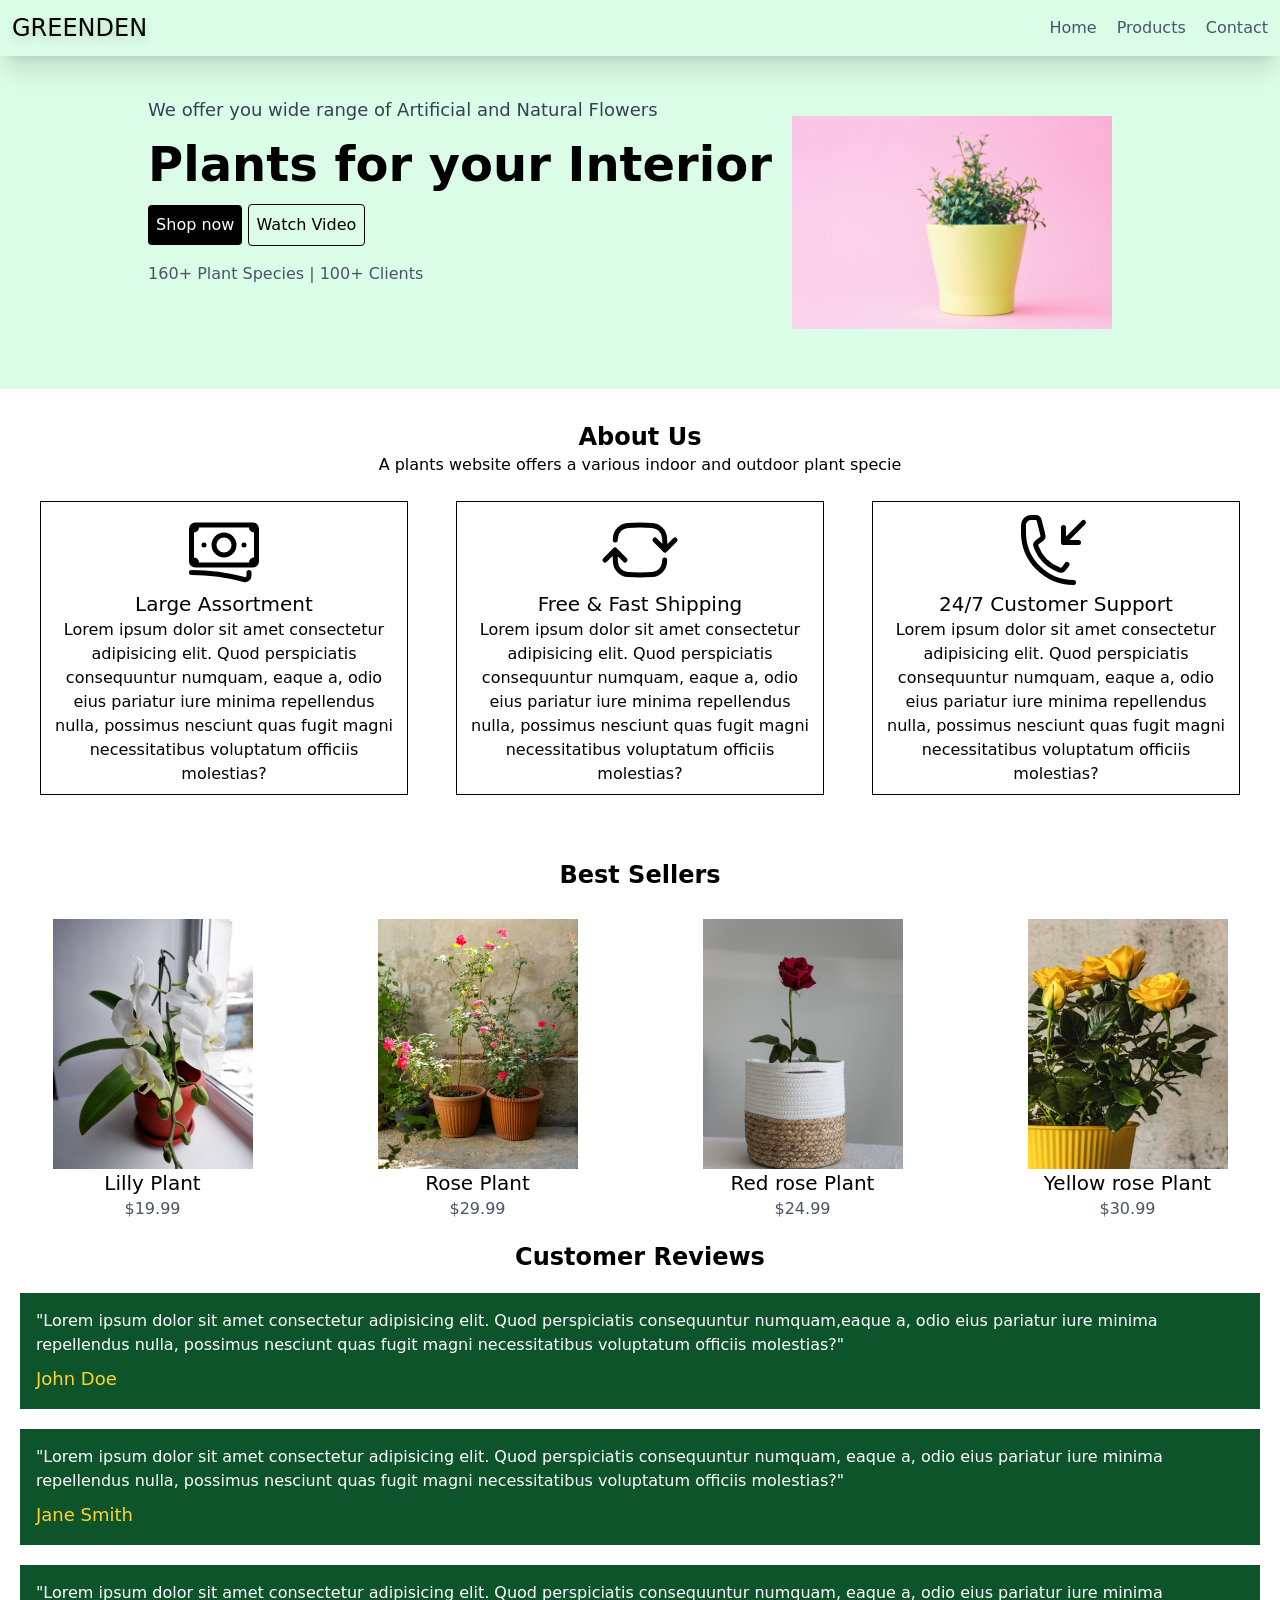
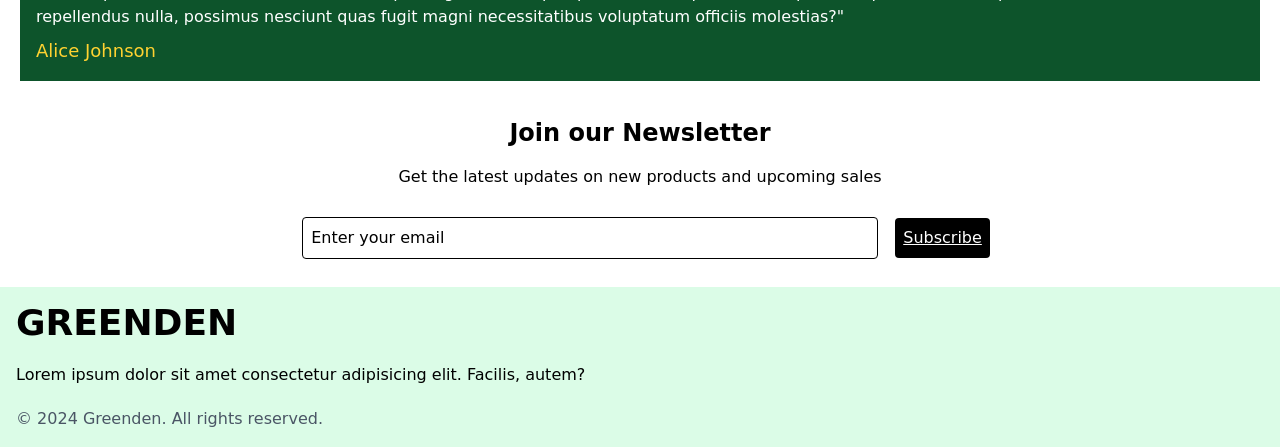
<file: index.html>
<!DOCTYPE html>
<html lang="en">

<head>
    <meta charset="UTF-8">
    <meta name="viewport" content="width=device-width, initial-scale=1.0">
    <title>Greenden</title>

    <link href="./src/output.css" rel="stylesheet">
</head>

<body>

    <!-- Responsive Navbar -->
    <nav class="bg-green-100 p-3 z-10 flex justify-between items-center sticky top-0 shadow-xl">
        <h1 class="text-2xl font-medium drop-shadow-lg">GREENDEN</h1>

        <div>
            <div id="menuicon" class="md:hidden cursor-pointer">
                <svg xmlns="http://www.w3.org/2000/svg" fill="none" viewBox="0 0 24 24" stroke-width="1.5"
                    stroke="currentColor" class="w-6 h-6">
                    <path stroke-linecap="round" stroke-linejoin="round"
                        d="M3.75 6.75h16.5M3.75 12h16.5m-16.5 5.25h16.5" />
                </svg>
            </div>

            <ul class="flex gap-5 hidden md:flex text-gray-600">
                <li><a href="./index.html" class="hover:text-black hover:underline">Home</a></li>
                <li><a href="./product.html" class="hover:text-black hover:underline">Products</a></li>
                <li><a href="./contact.html" class="hover:text-black hover:underline">Contact</a></li>
            </ul>
        </div>
    </nav>


    <!-- Side Navbar for Mobile View -->
    <section id="navbar" class="hidden bg-green-100 w-1/2 h-screen"
        style="position: fixed;top: 0;right: 0;z-index: 20;">
        <div class="text-right p-5">
            <p id="closenav" class="inline cursor-pointer text-xl">X</p>
        </div>

        <!-- Menu Items -->
        <ul class="flex flex-col gap-5 text-gray-600 p-5">
            <li><a href="./index.html" class="hover:text-black hover:underline">Home</a></li>
            <li><a href="./product.html" class="hover:text-black hover:underline">Products</a></li>
            <li><a href="./contact.html" class="hover:text-black hover:underline">Contact</a></li>
        </ul>
    </section>

    <!--Header Section-->
    <section class="bg-green-100 p-4 md:p-10 flex justify-center">
        <div>
            <p class="text-lg text-gray-700 mb-4">We offer you wide range of Artificial and Natural Flowers</p>
            <h2 class="text-3xl font-bold md:text-5xl mb-4 ">Plants for your Interior</h2>

            <div>

                <a href="./product.html"
                    class="bg-black rounded p-2 text-white inline-block hover:cursor-pointer hover:transform hover:-translate-y-2">Shop
                    now</a>
                <button
                    class="border border-black rounded p-2 hover:cursor-pointer hover:transform hover:-translate-y-2">Watch
                    Video</button>
            </div>

            <p class="text-gray-600 mt-4">160+ Plant Species | 100+ Clients</p>

        </div>

        <div class="hidden md:block p-5">
            <img src="./images/plant pot.jpg" alt="Header Img" class="w-80">
        </div>
    </section>

    <!--About Us Section-->

    <section class=" text-center p-4">

        <h1 class="text-2xl font-bold mt-4">About Us</h1>
        <p>A plants website offers a various indoor and outdoor plant specie</p>

        <div class="md:flex">
            <div class="border border-black p-2 m-6">
                <svg xmlns="http://www.w3.org/2000/svg" fill="none" viewBox="0 0 24 24" stroke-width="1.5"
                    stroke="currentColor" class="w-20 inline">
                    <path stroke-linecap="round" stroke-linejoin="round"
                        d="M2.25 18.75a60.07 60.07 0 0 1 15.797 2.101c.727.198 1.453-.342 1.453-1.096V18.75M3.75 4.5v.75A.75.75 0 0 1 3 6h-.75m0 0v-.375c0-.621.504-1.125 1.125-1.125H20.25M2.25 6v9m18-10.5v.75c0 .414.336.75.75.75h.75m-1.5-1.5h.375c.621 0 1.125.504 1.125 1.125v9.75c0 .621-.504 1.125-1.125 1.125h-.375m1.5-1.5H21a.75.75 0 0 0-.75.75v.75m0 0H3.75m0 0h-.375a1.125 1.125 0 0 1-1.125-1.125V15m1.5 1.5v-.75A.75.75 0 0 0 3 15h-.75M15 10.5a3 3 0 1 1-6 0 3 3 0 0 1 6 0Zm3 0h.008v.008H18V10.5Zm-12 0h.008v.008H6V10.5Z" />
                </svg>
                <h2 class="text-xl font-medium">Large Assortment</h2>
                <p>Lorem ipsum dolor sit amet consectetur adipisicing elit. Quod perspiciatis consequuntur numquam,
                    eaque a, odio eius pariatur iure minima repellendus nulla, possimus nesciunt quas fugit magni
                    necessitatibus voluptatum officiis molestias?</p>
            </div>

            <div class="border border-black p-2 m-6">
                <svg xmlns="http://www.w3.org/2000/svg" fill="none" viewBox="0 0 24 24" stroke-width="1.5"
                    stroke="currentColor" class="w-20 inline">
                    <path stroke-linecap="round" stroke-linejoin="round"
                        d="M19.5 12c0-1.232-.046-2.453-.138-3.662a4.006 4.006 0 0 0-3.7-3.7 48.678 48.678 0 0 0-7.324 0 4.006 4.006 0 0 0-3.7 3.7c-.017.22-.032.441-.046.662M19.5 12l3-3m-3 3-3-3m-12 3c0 1.232.046 2.453.138 3.662a4.006 4.006 0 0 0 3.7 3.7 48.656 48.656 0 0 0 7.324 0 4.006 4.006 0 0 0 3.7-3.7c.017-.22.032-.441.046-.662M4.5 12l3 3m-3-3-3 3" />
                </svg>
                <h2 class="text-xl font-medium">Free & Fast Shipping</h2>
                <p>Lorem ipsum dolor sit amet consectetur adipisicing elit. Quod perspiciatis consequuntur numquam,
                    eaque a, odio eius pariatur iure minima repellendus nulla, possimus nesciunt quas fugit magni
                    necessitatibus voluptatum officiis molestias?</p>
            </div>

            <div class="border border-black p-2 m-6">
                <svg xmlns="http://www.w3.org/2000/svg" fill="none" viewBox="0 0 24 24" stroke-width="1.5"
                    stroke="currentColor" class="w-20 inline">
                    <path stroke-linecap="round" stroke-linejoin="round"
                        d="M14.25 9.75v-4.5m0 4.5h4.5m-4.5 0 6-6m-3 18c-8.284 0-15-6.716-15-15V4.5A2.25 2.25 0 0 1 4.5 2.25h1.372c.516 0 .966.351 1.091.852l1.106 4.423c.11.44-.054.902-.417 1.173l-1.293.97a1.062 1.062 0 0 0-.38 1.21 12.035 12.035 0 0 0 7.143 7.143c.441.162.928-.004 1.21-.38l.97-1.293a1.125 1.125 0 0 1 1.１73-.4１7l4．４２３ １．１０６c．５．１２５．８５２．５７５．８５２ １．０９１V１９．５a２．２５ ２．２５ ０ ０１－２．２５ ２．２５h－２．２５Z" />
                </svg>
                <h2 class="text-xl font-medium">24/7 Customer Support</h2>
                <p>Lorem ipsum dolor sit amet consectetur adipisicing elit. Quod perspiciatis consequuntur numquam,
                    eaque a, odio eius pariatur iure minima repellendus nulla, possimus nesciunt quas fugit magni
                    necessitatibus voluptatum officiis molestias?</p>
            </div>
        </div>
    </section>

    <!--Best Sellers-->

    <section class="text-center">
        <h1 class="text-2xl font-bold p-2 mt-4">Best Sellers</h1>

        <div class="grid grid-cols-2 md:grid-cols-4 mt-5 gap-5">
            <div>
                <img src="./images/Lilly.png" class="inline hover:shadow-xl hover:transform hover:-translate-y-2"
                    alt="Best Seller 1">
                <h2 class="text-xl font-medium">Lilly Plant</h2>
                <p class="text-gray-600">$19.99</p>
            </div>

            <div>
                <img src=" ./images/rose.png" class="inline hover:shadow-xl hover:transform hover:-translate-y-2"
                    alt="Best Seller 2">
                <h2 class="text-xl font-medium">Rose Plant</h2>
                <p class="text-gray-600">$29.99</p>
            </div>

            <div>
                <img src="./images/red.png" class="inline hover:shadow-xl hover:transform hover:-translate-y-2"
                    alt="Best Seller 3">
                <h2 class="text-xl font-medium">Red rose Plant</h2>
                <p class="text-gray-600">$24.99</p>
            </div>

            <div>
                <img src="./images/yelloe rose.png" class="inline hover:shadow-xl hover:transform hover:-translate-y-2"
                    alt="Best Seller 4">
                <h2 class="text-xl font-medium">Yellow rose Plant</h2>
                <p class="text-gray-600">$30.99</p>


            </div>
        </div>
    </section>

    <!--Customer Reviews-->

    <section>
        <h1 class="text-2xl font-bold mt-5 text-center">Customer Reviews</h1>

        <div class="flex flex-col gap-5 justify-center text-white m-5">
            <div class=" bg-green-900 p-4">
                <p>"Lorem ipsum dolor sit amet consectetur adipisicing elit. Quod perspiciatis consequuntur
                    numquam,eaque a, odio eius pariatur iure minima repellendus nulla, possimus nesciunt quas fugit
                    magni necessitatibus voluptatum officiis molestias?"</p>
                <h2 class="text-lg font-medium mt-2 text-amber-300">John Doe</h2>
            </div>

            <div class=" bg-green-900 p-4 ">
                <p>"Lorem ipsum dolor sit amet consectetur adipisicing elit. Quod perspiciatis consequuntur numquam,
                    eaque a, odio eius pariatur iure minima repellendus nulla, possimus nesciunt quas fugit
                    magni necessitatibus voluptatum officiis molestias?"</p>
                <h2 class="text-lg font-medium mt-2 text-amber-300">Jane Smith</h2>
            </div>

            <div class=" bg-green-900 p-4 ">
                <p>"Lorem ipsum dolor sit amet consectetur adipisicing elit. Quod perspiciatis consequuntur numquam,
                    eaque a, odio eius pariatur iure minima repellendus nulla, possimus nesciunt quas fugit
                    magni necessitatibus voluptatum officiis molestias?"</p>
                <h2 class="text-lg font-medium mt-2 text-amber-300">Alice Johnson</h2>
            </div>
    </section>

    <!--Newsletter-->

    <section class="p-4 text-center">
        <h1 class="text-2xl font-bold mb-4">Join our Newsletter</h1>
        <p class="mb-4">Get the latest updates on new products and upcoming sales</p>
        <input type="email" placeholder="Enter your email" class="border border-black p-2 m-3 rounded w-xl">
        <button
            class="bg-black text-white p-2 rounded underline hover:cursor-pointer hover:transform hover:-translate-y-2">Subscribe</button>
    </section>

    <!--Footer-->

    <section class="bg-green-100 p-4 flex flex-col gap-5">
        <h1 class="text-4xl font-bold">GREENDEN</h1>
        <p>Lorem ipsum dolor sit amet consectetur adipisicing elit. Facilis, autem?</p>
        <p class="text-gray-600">&copy; 2024 Greenden. All rights reserved.</p>
    </section>



    <script src="./index.js"></script>

</body>

</html>
</file>
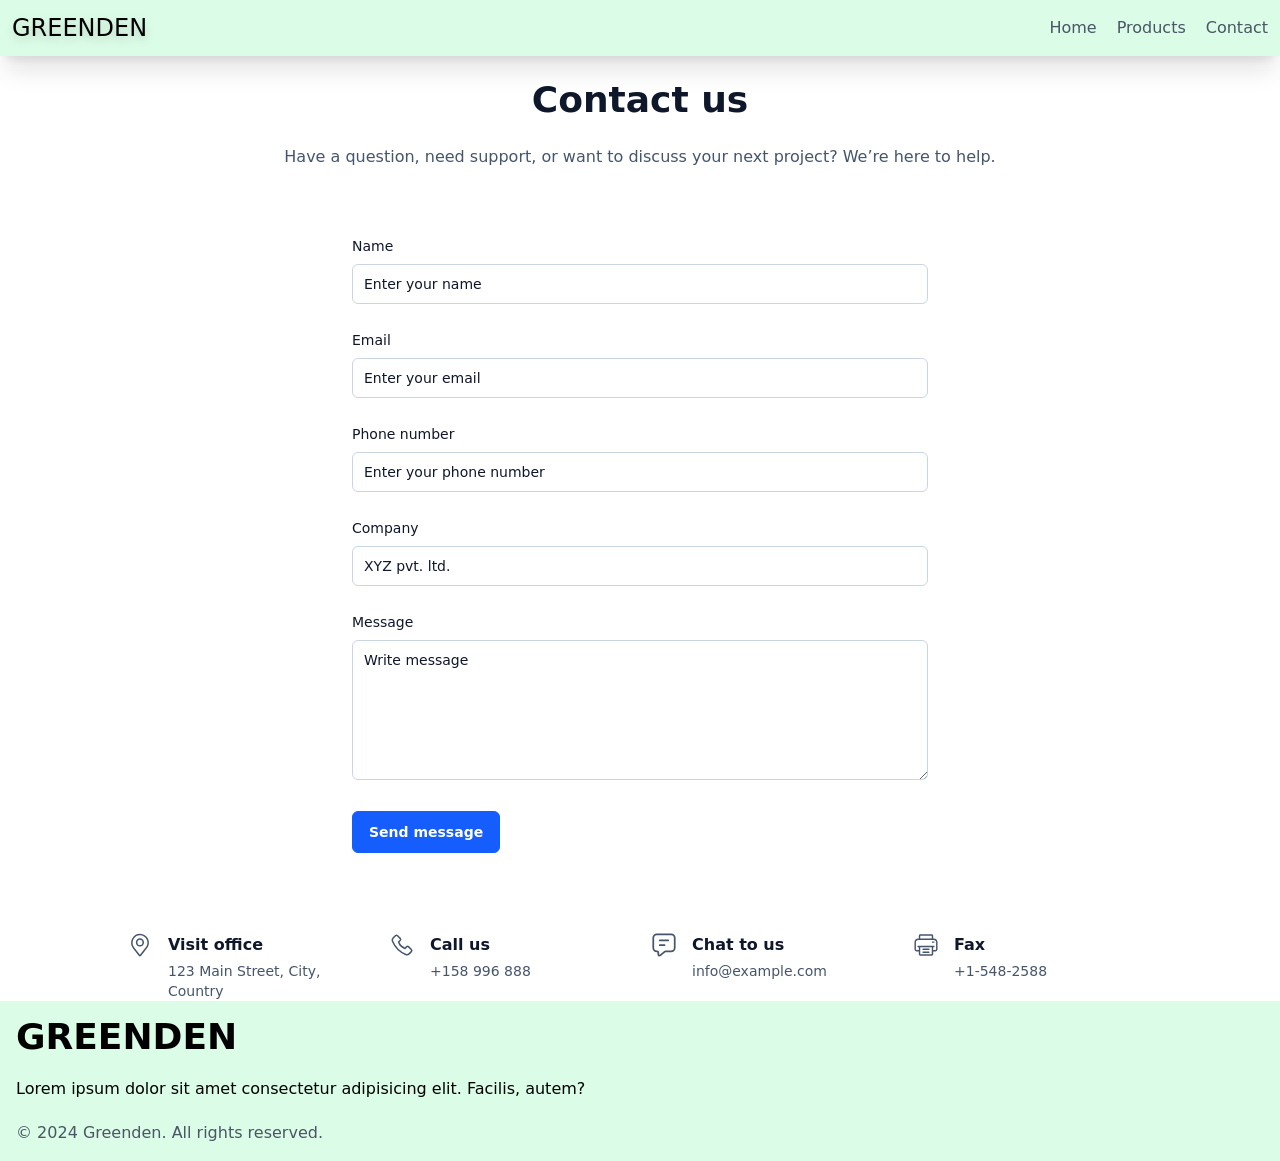
<file: contact.html>
<!DOCTYPE html>
<html lang="en">

<head>
    <meta charset="UTF-8">
    <meta name="viewport" content="width=device-width, initial-scale=1.0">
    <title>Greenden-Contact</title>

    <link href="./src/output.css" rel="stylesheet">
</head>

<body>

    <!-- Responsive Navbar -->
    <nav class="bg-green-100 p-3 z-10 flex justify-between items-center sticky top-0 shadow-xl">
        <h1 class="text-2xl font-medium drop-shadow-lg">GREENDEN</h1>

        <div>
            <div id="menuicon" class="md:hidden cursor-pointer">
                <svg xmlns="http://www.w3.org/2000/svg" fill="none" viewBox="0 0 24 24" stroke-width="1.5"
                    stroke="currentColor" class="w-6 h-6">
                    <path stroke-linecap="round" stroke-linejoin="round"
                        d="M3.75 6.75h16.5M3.75 12h16.5m-16.5 5.25h16.5" />
                </svg>
            </div>
            <ul class="flex gap-5 hidden md:flex text-gray-600">
                <li><a href="./index.html" class="hover:text-black hover:underline">Home</a></li>
                <li><a href="./product.html" class="hover:text-black hover:underline">Products</a></li>
                <li><a href="./contact.html" class="hover:text-black hover:underline">Contact</a></li>
            </ul>
        </div>
    </nav>

    <!--Contact Section-->

    <section class="px-4 md:px-8 mt-6">
   <div class="max-w-5xl mx-auto">
      <div class="text-center mb-12 md:mb-16">
         <h2 class="text-3xl font-bold text-slate-900 mb-6 md:text-4xl dark:text-slate-50">
            Contact us
         </h2>
         <p class="text-base leading-relaxed text-slate-600 dark:text-slate-400">
            Have a question, need support, or want to discuss your next project? We’re here to help.
         </p>
      </div>

      <form class="space-y-6 max-w-xl mx-auto">
         <div>
            <label for="name"
               class="mb-2 text-slate-900 dark:text-slate-50 font-medium text-sm inline-block">Name</label>
            <input type="text" id="name" name="name" placeholder="Enter your name"
               class="px-3 py-2.5 text-sm text-slate-900 w-full rounded-md bg-white outline-1 -outline-offset-1 outline-slate-300 focus:outline-2 focus:-outline-offset-2 focus:outline-blue-600 dark:text-slate-50 dark:bg-neutral-800 dark:outline-neutral-700" />
         </div>
         <div>
            <label for="email"
               class="mb-2 text-slate-900 dark:text-slate-50 font-medium text-sm inline-block">Email</label>
            <input type="email" id="email" name="email" placeholder="Enter your email"
               class="px-3 py-2.5 text-sm text-slate-900 w-full rounded-md bg-white outline-1 -outline-offset-1 outline-slate-300 focus:outline-2 focus:-outline-offset-2 focus:outline-blue-600 dark:text-slate-50 dark:bg-neutral-800 dark:outline-neutral-700" />
         </div>
         <div>
            <label for="phone" class="mb-2 text-slate-900 dark:text-slate-50 font-medium text-sm inline-block">Phone
               number</label>
            <input type="number" id="phone" name="phone" placeholder="Enter your phone number"
               class="px-3 py-2.5 text-sm text-slate-900 w-full rounded-md bg-white outline-1 -outline-offset-1 outline-slate-300 focus:outline-2 focus:-outline-offset-2 focus:outline-blue-600 dark:text-slate-50 dark:bg-neutral-800 dark:outline-neutral-700" />
         </div>
         <div>
            <label for="company"
               class="mb-2 text-slate-900 dark:text-slate-50 font-medium text-sm inline-block">Company</label>
            <input type="text" id="company" name="company" placeholder="XYZ pvt. ltd."
               class="px-3 py-2.5 text-sm text-slate-900 w-full rounded-md bg-white outline-1 -outline-offset-1 outline-slate-300 focus:outline-2 focus:-outline-offset-2 focus:outline-blue-600 dark:text-slate-50 dark:bg-neutral-800 dark:outline-neutral-700" />
         </div>
         <div>
            <label for="message"
               class="mb-2 text-slate-900 dark:text-slate-50 font-medium text-sm inline-block">Message</label>
            <textarea placeholder="Write message" rows="6" type="text" id="message" name="message"
               class="px-3 py-2.5 text-sm text-slate-900 w-full rounded-md bg-white outline-1 -outline-offset-1 outline-slate-300 focus:outline-2 focus:-outline-offset-2 focus:outline-blue-600 dark:text-slate-50 dark:bg-neutral-800 dark:outline-neutral-700"></textarea>
         </div>

         <button type="submit"
            class="py-2.5 px-4 text-sm rounded-md font-semibold cursor-pointer text-white border border-blue-600 bg-blue-600 hover:bg-blue-700 transition-all focus:outline-none focus-visible:ring-2 focus-visible:ring-blue-500">Send
            message</button>
      </form>

      <div class="grid gap-x-6 gap-y-8 mt-16 sm:grid-cols-2 lg:grid-cols-4 md:mt-20">
         <div class="flex items-start gap-4">
            <div class="shrink-0">
               <svg xmlns="http://www.w3.org/2000/svg" class="size-6 fill-slate-600 dark:fill-slate-400"
                  viewBox="0 0 32 32" aria-hidden="true">
                  <path
                     d="M26.69 7.8c-1.97-4.13-6.03-6.74-10.6-6.8C11.51.94 7.45 3.46 5.41 7.6c-2.12 4.29-1.62 9.26 1.32 12.99l7.59 9.64a2.024 2.024 0 0 0 3.18 0l7.79-9.9c2.83-3.6 3.36-8.39 1.4-12.52zm-2.96 11.29-7.83 9.9-7.59-9.64c-2.45-3.11-2.87-7.28-1.1-10.86 1.7-3.44 4.95-5.48 8.71-5.48h.15c3.86.06 7.16 2.17 8.82 5.66s1.23 7.38-1.16 10.42"
                     data-original="#000000" />
                  <path
                     d="M15.91 7.16c-3.01 0-5.46 2.45-5.46 5.46s2.45 5.46 5.46 5.46 5.46-2.45 5.46-5.46-2.45-5.46-5.46-5.46m0 8.91a3.461 3.461 0 0 1 0-6.92 3.461 3.461 0 0 1 0 6.92"
                     data-original="#000000" />
               </svg>
            </div>
            <div>
               <h3 class="text-slate-900 text-base font-semibold dark:text-slate-50">Visit office</h3>
               <p class="text-sm text-slate-600 mt-1 dark:text-slate-400"> 123 Main Street, City, Country</p>
            </div>
         </div>

         <div class="flex items-start gap-4">
            <div class="shrink-0">
               <svg xmlns="http://www.w3.org/2000/svg" class="size-6 fill-slate-600 dark:fill-slate-400"
                  viewBox="0 0 32 32" aria-hidden="true">
                  <path
                     d="M22.56 30a5.2 5.2 0 0 1-2-.41A34.53 34.53 0 0 1 2.4 11.42a5 5 0 0 1 1.06-5.51l3-3a3 3 0 0 1 4.24 0l3.53 3.53a3 3 0 0 1 0 4.24l-1.63 1.65a12.54 12.54 0 0 0 7.07 7.07l1.68-1.67a3 3 0 0 1 4.24 0l3.53 3.53a3 3 0 0 1 0 4.24l-3 3a5 5 0 0 1-3.56 1.5M8.62 4a1 1 0 0 0-.71.29l-3 3a3 3 0 0 0-.64 3.31 32.47 32.47 0 0 0 17.1 17.16 3 3 0 0 0 3.31-.64l3-3a1 1 0 0 0 0-1.42l-3.54-3.53a1 1 0 0 0-1.41 0l-2.12 2.12a1 1 0 0 1-1 .24 14.42 14.42 0 0 1-9.12-9.12 1 1 0 0 1 .24-1l2.12-2.12a1 1 0 0 0 .29-.71 1 1 0 0 0-.29-.7L9.33 4.29A1 1 0 0 0 8.62 4"
                     data-original="#000000" />
               </svg>
            </div>
            <div>
               <h3 class="text-slate-900 text-base font-semibold dark:text-slate-50">Call us</h3>
               <p class="text-sm text-slate-600 mt-1 dark:text-slate-400"> +158 996 888</p>
            </div>
         </div>

         <div class="flex items-start gap-4">
            <div class="shrink-0">
               <svg xmlns="http://www.w3.org/2000/svg" class="size-6 fill-slate-600 dark:fill-slate-400"
                  viewBox="0 0 24 24" aria-hidden="true">
                  <path fill-rule="evenodd"
                     d="M.41 4.747A4.35 4.35 0 0 1 4.76.4h14.488a4.35 4.35 0 0 1 4.35 4.352l-.007 10.109a4.35 4.35 0 0 1-4.35 4.346H13.52a.3.3 0 0 0-.188.07l-4.548 3.84c-1.319 1.113-3.338.176-3.338-1.552v-2.068a.29.29 0 0 0-.29-.29h-.403a4.35 4.35 0 0 1-4.35-4.352zM4.76 2.14a2.61 2.61 0 0 0-2.61 2.608l-.008 10.108a2.61 2.61 0 0 0 2.61 2.611h.403c1.12 0 2.03.91 2.03 2.03v2.068a.29.29 0 0 0 .475.22l4.548-3.839a2.03 2.03 0 0 1 1.31-.479h5.723a2.61 2.61 0 0 0 2.61-2.608l.007-10.108a2.61 2.61 0 0 0-2.61-2.61zm2.128 5.29a.87.87 0 0 1 .87-.87h8.485a.87.87 0 0 1 0 1.74H7.757a.87.87 0 0 1-.87-.87zm0 4.744a.87.87 0 0 1 .87-.87h4.781a.87.87 0 0 1 0 1.74H7.758a.87.87 0 0 1-.87-.87"
                     clip-rule="evenodd" data-original="#000000" />
               </svg>
            </div>
            <div>
               <h3 class="text-slate-900 text-base font-semibold dark:text-slate-50">Chat to us</h3>
               <p class="text-sm text-slate-600 mt-1 dark:text-slate-400">info@example.com</p>
            </div>
         </div>

         <div class="flex items-start gap-4">
            <div class="shrink-0">
               <svg xmlns="http://www.w3.org/2000/svg" class="size-6 fill-slate-600 dark:fill-slate-400"
                  viewBox="0 0 100 100" aria-hidden="true">
                  <path
                     d="M83 23h-3V11c0-3.309-2.692-6-6-6H26c-3.308 0-6 2.691-6 6v12h-3C8.729 23 2 29.729 2 38v30c0 4.963 4.037 9 9 9h9v12c0 3.309 2.692 6 6 6h48c3.308 0 6-2.691 6-6V77h9c4.963 0 9-4.037 9-9V38c0-8.271-6.729-15-15-15zM26 11h48v12H26zm0 78V59h48v30zm66-21c0 1.654-1.345 3-3 3h-9V59h3a3 3 0 1 0 0-6H17a3 3 0 1 0 0 6h3v12h-9c-1.655 0-3-1.346-3-3V38c0-4.963 4.037-9 9-9h66c4.963 0 9 4.037 9 9zm-27 0a3 3 0 0 1-3 3H38a3 3 0 1 1 0-6h24a3 3 0 0 1 3 3zm0 12a3 3 0 0 1-3 3H38a3 3 0 1 1 0-6h24a3 3 0 0 1 3 3zm21-42a3 3 0 0 1-3 3h-6a3 3 0 1 1 0-6h6a3 3 0 0 1 3 3z"
                     data-original="#000000"></path>
               </svg>
            </div>
            <div>
               <h3 class="text-slate-900 text-base font-semibold dark:text-slate-50">Fax</h3>
               <p class="text-sm text-slate-600 mt-1 dark:text-slate-400">+1-548-2588</p>
            </div>
         </div>
      </div>
   </div>
</section>

<!-- Side Navbar for Mobile View -->
<section id="navbar" class="hidden bg-green-100 w-1/2 h-screen" style="position: fixed;top: 0;right: 0;z-index: 20;">
    <div class="text-right p-5">
        <p id="closenav" class="inline cursor-pointer text-xl">X</p>
    </div>

    <!-- Menu Items -->
    <ul class="flex flex-col gap-5 text-gray-600 p-5">
        <li><a href="./index.html" class="hover:text-black hover:underline">Home</a></li>
        <li><a href="./product.html" class="hover:text-black hover:underline">Products</a></li>
        <li><a href="./contact.html" class="hover:text-black hover:underline">Contact</a></li>
    </ul>
</section>

     <!--Footer-->

            <section class="bg-green-100 p-4 flex flex-col gap-5">
                <h1 class="text-4xl font-bold">GREENDEN</h1>
                <p>Lorem ipsum dolor sit amet consectetur adipisicing elit. Facilis, autem?</p>
                <p class="text-gray-600">&copy; 2024 Greenden. All rights reserved.</p>
            </section>

            <script src="./contact.js"> </script>
</body>
</file>
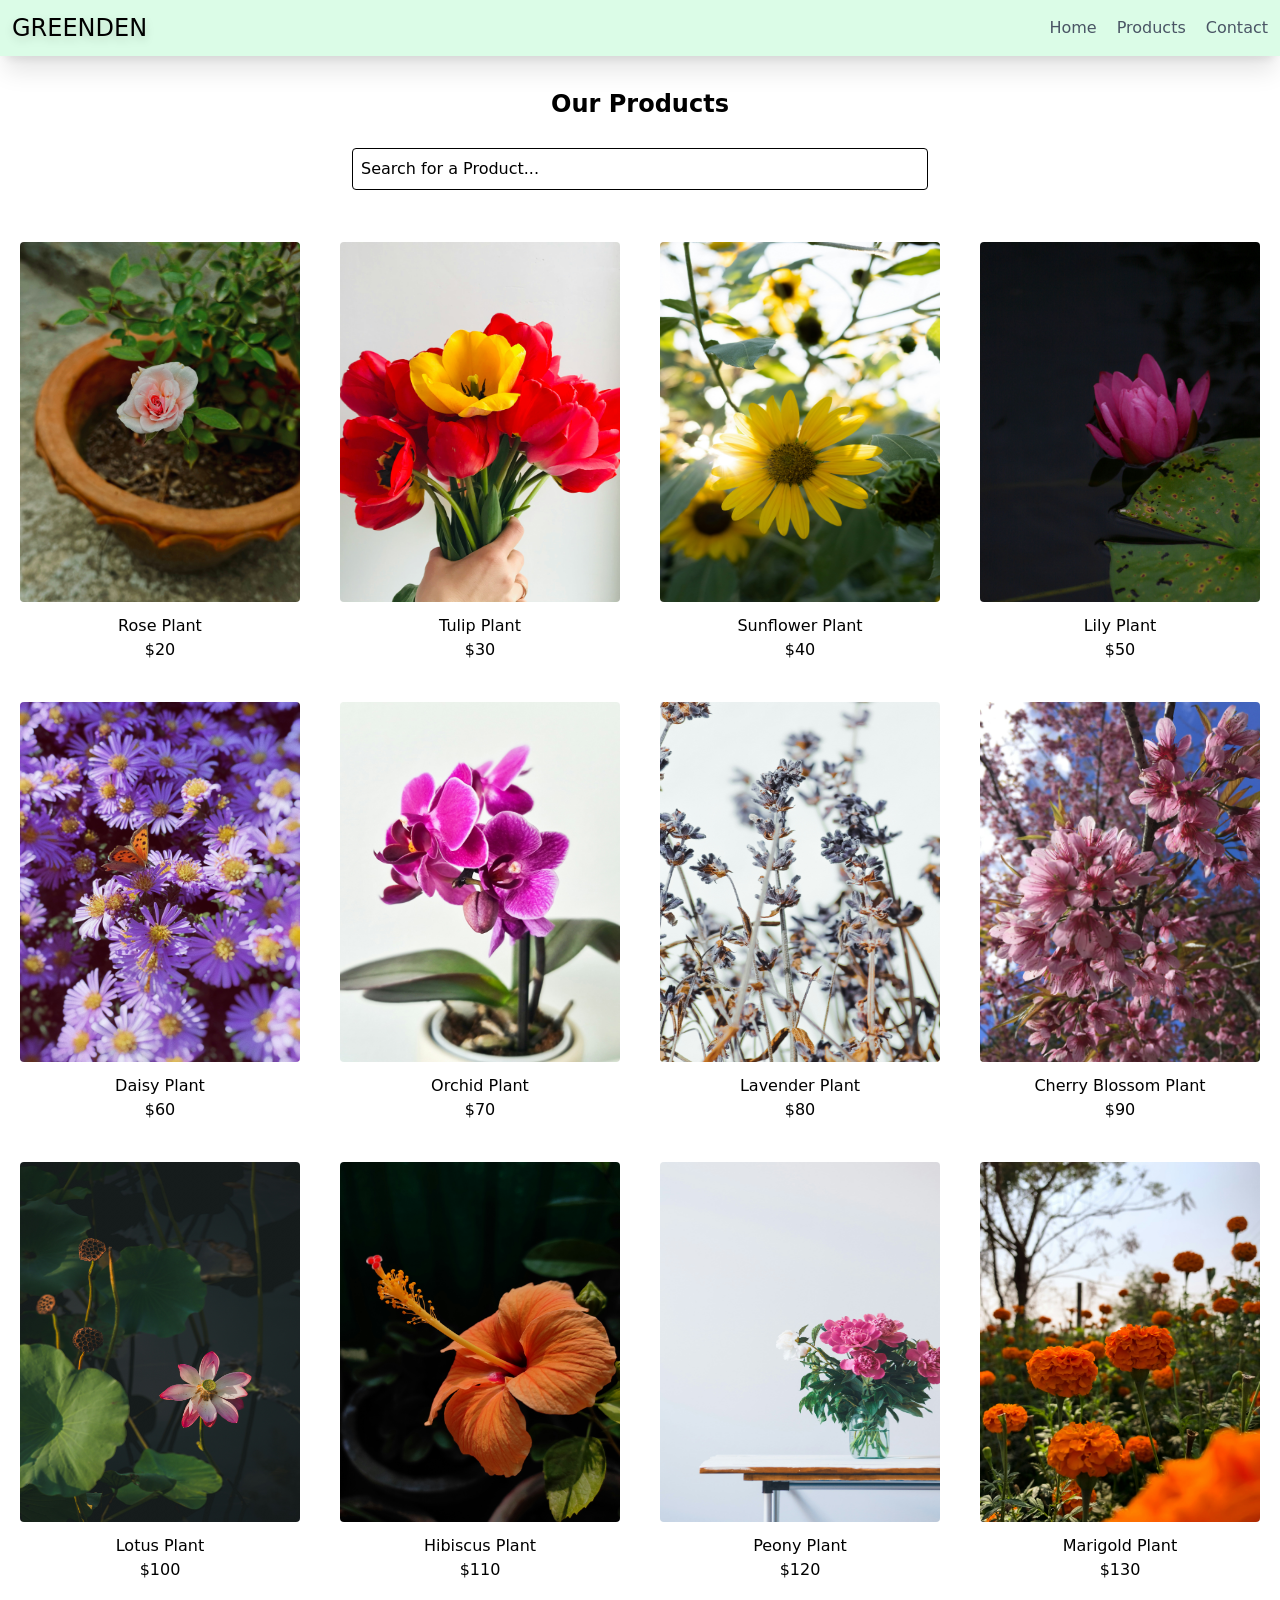
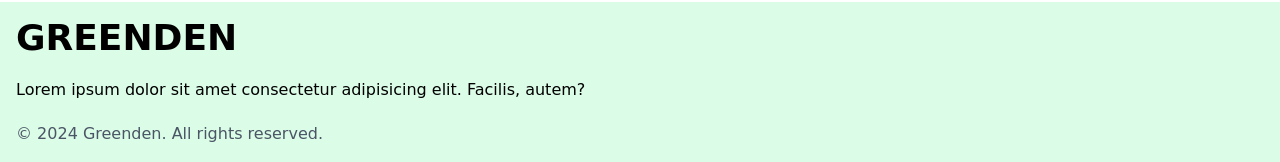
<file: product.html>
<!DOCTYPE html>
<html lang="en">

<head>
    <meta charset="UTF-8">
    <meta name="viewport" content="width=device-width, initial-scale=1.0">
    <title>Greenden-Product</title>

    <link href="./src/output.css" rel="stylesheet">
</head>

<body>

    <!-- Responsive Navbar -->
    <nav class="bg-green-100 p-3 z-10 flex justify-between items-center sticky top-0 shadow-xl">
        <h1 class="text-2xl font-medium drop-shadow-lg">GREENDEN</h1>

        <div>
            <div id="menuicon" class="md:hidden cursor-pointer">
                <svg xmlns="http://www.w3.org/2000/svg" fill="none" viewBox="0 0 24 24" stroke-width="1.5"
                    stroke="currentColor" class="w-6 h-6">
                    <path stroke-linecap="round" stroke-linejoin="round"
                        d="M3.75 6.75h16.5M3.75 12h16.5m-16.5 5.25h16.5" />
                </svg>
            </div>

            <ul class="flex gap-5 hidden md:flex text-gray-600">
                <li><a href="./index.html" class="hover:text-black hover:underline">Home</a></li>
                <li><a href="./product.html" class="hover:text-black hover:underline">Products</a></li>
                <li><a href="./contact.html" class="hover:text-black hover:underline">Contact</a></li>
            </ul>
        </div>
    </nav>

    <!--Product Section-->

    <section class="text-center mt-8">
    <h2 class="text-2xl font-semibold mb-4">Our Products</h2>
     <input id="search" type="text" placeholder="Search for a Product..." class="border border-black p-2 m-3 rounded w-xl">
  </section>

  <!--Image Section-->
    <div id="product-container" class="grid grid-cols-2 md:grid-cols-4 mt-5 gap-10 p-5 text-center">
        <div>
            <img src="./images/rose.jpg" class="w-90 h-90  hover:shadow-xl hover:transform hover:-translate-y-2 hover:cursor-pointer rounded">
            <h3 class="mt-3 font-medium">Rose Plant</h3>
            <p >$20</p>
        </div>

        <div>
            <img src="./images/Tulip.jpg" class="w-90 h-90  hover:shadow-xl hover:transform hover:-translate-y-2 hover:cursor-pointer rounded">
            <h3 class="mt-3 font-medium">Tulip Plant</h3>
            <p >$30</p>
        </div>

        <div>
            <img src="./images/Sunflower.jpg" class="w-90 h-90  hover:shadow-xl hover:transform hover:-translate-y-2 hover:cursor-pointer rounded">
            <h3 class="mt-3 font-medium">Sunflower Plant</h3>
            <p>$40</p>
        </div>

        <div>
            <img src="./images/lily.jpg" class="w-90 h-90 hover:shadow-xl hover:transform hover:-translate-y-2 hover:cursor-pointer rounded">
            <h3 class="mt-3 font-medium">Lily Plant</h3>
            <p>$50</p>
        </div>

        <div>
            <img src="./images/Daisy.jpg" class="w-90 h-90 hover:shadow-xl hover:transform hover:-translate-y-2 hover:cursor-pointer rounded">
            <h3 class="mt-3 font-medium">Daisy Plant</h3>
            <p>$60</p>
        </div>

        <div>
            <img src="./images/Orchid.jpg" class="w-90 h-90 hover:shadow-xl hover:transform hover:-translate-y-2 hover:cursor-pointer rounded">
            <h3 class="mt-3 font-medium">Orchid Plant</h3>
            <p >$70</p>
        </div>

        <div>
            <img src="./images/Lavender.jpg" class="w-90 h-90 hover:shadow-xl hover:transform hover:-translate-y-2 hover:cursor-pointer rounded">
            <h3 class="mt-3 font-medium">Lavender Plant</h3>
            <p >$80</p>
        </div>

        <div>
            <img src="./images/Cherry Blossom.jpg" class="w-90 h-90 hover:shadow-xl hover:transform hover:-translate-y-2 hover:cursor-pointer rounded">
            <h3 class="mt-3 font-medium">Cherry Blossom Plant</h3>
            <p>$90</p>
        </div>

        <div>
            <img src="./images/Lotus.jpg" class="w-90 h-90 hover:shadow-xl hover:transform hover:-translate-y-2 hover:cursor-pointer rounded">
            <h3 class="mt-3 font-medium">Lotus Plant</h3>
            <p>$100</p>
        </div>

        <div>
            <img src="./images/Hibiscus.jpg" class="w-90 h-90 hover:shadow-xl hover:transform hover:-translate-y-2 hover:cursor-pointer rounded">
            <h3 class="mt-3 font-medium">Hibiscus Plant</h3>
            <p>$110</p>
        </div>

        <div>
            <img src="./images/Peony.jpg" class="w-90 h-90 hover:shadow-xl hover:transform hover:-translate-y-2 hover:cursor-pointer rounded">
            <h3 class="mt-3 font-medium">Peony Plant</h3>
            <p>$120</p>
        </div>

        <div>
            <img src="./images/Marigold.jpg" class="w-90 h-90 hover:shadow-xl hover:transform hover:-translate-y-2 hover:cursor-pointer rounded">
            <h3 class="mt-3 font-medium">Marigold Plant</h3>
            <p>$130</p>
        </div>
    </div>

    <!-- Side Navbar for Mobile View -->
<section id="navbar" class="hidden bg-green-100 w-1/2 h-screen" style="position: fixed;top: 0;right: 0;z-index: 20;">
    <div class="text-right p-5">
        <p id="closenav" class="inline cursor-pointer text-xl">X</p>
    </div>

    <!-- Menu Items -->
    <ul class="flex flex-col gap-5 text-gray-600 p-5">
        <li><a href="./index.html" class="hover:text-black hover:underline">Home</a></li>
        <li><a href="./product.html" class="hover:text-black hover:underline">Products</a></li>
        <li><a href="./contact.html" class="hover:text-black hover:underline">Contact</a></li>
    </ul>
</section>

     <!--Footer-->

            <section class="bg-green-100 p-4 flex flex-col gap-5">
                <h1 class="text-4xl font-bold">GREENDEN</h1>
                <p>Lorem ipsum dolor sit amet consectetur adipisicing elit. Facilis, autem?</p>
                <p class="text-gray-600">&copy; 2024 Greenden. All rights reserved.</p>
            </section>

    <script src="./product.js"></script>
</body>
</file>
<file: src/output.css>
/*! tailwindcss v4.2.4 | MIT License | https://tailwindcss.com */
@layer properties;
@layer theme, base, components, utilities;
@layer theme {
  :root, :host {
    --font-sans: ui-sans-serif, system-ui, sans-serif, "Apple Color Emoji",
      "Segoe UI Emoji", "Segoe UI Symbol", "Noto Color Emoji";
    --font-mono: ui-monospace, SFMono-Regular, Menlo, Monaco, Consolas, "Liberation Mono",
      "Courier New", monospace;
    --color-red-400: oklch(70.4% 0.191 22.216);
    --color-amber-300: oklch(87.9% 0.169 91.605);
    --color-green-50: oklch(98.2% 0.018 155.826);
    --color-green-100: oklch(96.2% 0.044 156.743);
    --color-green-400: oklch(79.2% 0.209 151.711);
    --color-green-500: oklch(72.3% 0.219 149.579);
    --color-green-600: oklch(62.7% 0.194 149.214);
    --color-green-900: oklch(39.3% 0.095 152.535);
    --color-blue-500: oklch(62.3% 0.214 259.815);
    --color-blue-600: oklch(54.6% 0.245 262.881);
    --color-blue-700: oklch(48.8% 0.243 264.376);
    --color-slate-50: oklch(98.4% 0.003 247.858);
    --color-slate-300: oklch(86.9% 0.022 252.894);
    --color-slate-400: oklch(70.4% 0.04 256.788);
    --color-slate-600: oklch(44.6% 0.043 257.281);
    --color-slate-900: oklch(20.8% 0.042 265.755);
    --color-gray-400: oklch(70.7% 0.022 261.325);
    --color-gray-500: oklch(55.1% 0.027 264.364);
    --color-gray-600: oklch(44.6% 0.03 256.802);
    --color-gray-700: oklch(37.3% 0.034 259.733);
    --color-neutral-700: oklch(37.1% 0 0);
    --color-neutral-800: oklch(26.9% 0 0);
    --color-black: #000;
    --color-white: #fff;
    --spacing: 0.25rem;
    --container-xl: 36rem;
    --container-2xl: 42rem;
    --container-4xl: 56rem;
    --container-5xl: 64rem;
    --text-sm: 0.875rem;
    --text-sm--line-height: calc(1.25 / 0.875);
    --text-base: 1rem;
    --text-base--line-height: calc(1.5 / 1);
    --text-lg: 1.125rem;
    --text-lg--line-height: calc(1.75 / 1.125);
    --text-xl: 1.25rem;
    --text-xl--line-height: calc(1.75 / 1.25);
    --text-2xl: 1.5rem;
    --text-2xl--line-height: calc(2 / 1.5);
    --text-3xl: 1.875rem;
    --text-3xl--line-height: calc(2.25 / 1.875);
    --text-4xl: 2.25rem;
    --text-4xl--line-height: calc(2.5 / 2.25);
    --text-5xl: 3rem;
    --text-5xl--line-height: 1;
    --font-weight-medium: 500;
    --font-weight-semibold: 600;
    --font-weight-bold: 700;
    --leading-relaxed: 1.625;
    --radius-md: 0.375rem;
    --radius-lg: 0.5rem;
    --radius-2xl: 1rem;
    --drop-shadow-lg: 0 4px 4px rgb(0 0 0 / 0.15);
    --default-transition-duration: 150ms;
    --default-transition-timing-function: cubic-bezier(0.4, 0, 0.2, 1);
    --default-font-family: var(--font-sans);
    --default-mono-font-family: var(--font-mono);
  }
}
@layer base {
  *, ::after, ::before, ::backdrop, ::file-selector-button {
    box-sizing: border-box;
    margin: 0;
    padding: 0;
    border: 0 solid;
  }
  html, :host {
    line-height: 1.5;
    -webkit-text-size-adjust: 100%;
    tab-size: 4;
    font-family: var(--default-font-family, ui-sans-serif, system-ui, sans-serif, "Apple Color Emoji", "Segoe UI Emoji", "Segoe UI Symbol", "Noto Color Emoji");
    font-feature-settings: var(--default-font-feature-settings, normal);
    font-variation-settings: var(--default-font-variation-settings, normal);
    -webkit-tap-highlight-color: transparent;
  }
  hr {
    height: 0;
    color: inherit;
    border-top-width: 1px;
  }
  abbr:where([title]) {
    -webkit-text-decoration: underline dotted;
    text-decoration: underline dotted;
  }
  h1, h2, h3, h4, h5, h6 {
    font-size: inherit;
    font-weight: inherit;
  }
  a {
    color: inherit;
    -webkit-text-decoration: inherit;
    text-decoration: inherit;
  }
  b, strong {
    font-weight: bolder;
  }
  code, kbd, samp, pre {
    font-family: var(--default-mono-font-family, ui-monospace, SFMono-Regular, Menlo, Monaco, Consolas, "Liberation Mono", "Courier New", monospace);
    font-feature-settings: var(--default-mono-font-feature-settings, normal);
    font-variation-settings: var(--default-mono-font-variation-settings, normal);
    font-size: 1em;
  }
  small {
    font-size: 80%;
  }
  sub, sup {
    font-size: 75%;
    line-height: 0;
    position: relative;
    vertical-align: baseline;
  }
  sub {
    bottom: -0.25em;
  }
  sup {
    top: -0.5em;
  }
  table {
    text-indent: 0;
    border-color: inherit;
    border-collapse: collapse;
  }
  :-moz-focusring {
    outline: auto;
  }
  progress {
    vertical-align: baseline;
  }
  summary {
    display: list-item;
  }
  ol, ul, menu {
    list-style: none;
  }
  img, svg, video, canvas, audio, iframe, embed, object {
    display: block;
    vertical-align: middle;
  }
  img, video {
    max-width: 100%;
    height: auto;
  }
  button, input, select, optgroup, textarea, ::file-selector-button {
    font: inherit;
    font-feature-settings: inherit;
    font-variation-settings: inherit;
    letter-spacing: inherit;
    color: inherit;
    border-radius: 0;
    background-color: transparent;
    opacity: 1;
  }
  :where(select:is([multiple], [size])) optgroup {
    font-weight: bolder;
  }
  :where(select:is([multiple], [size])) optgroup option {
    padding-inline-start: 20px;
  }
  ::file-selector-button {
    margin-inline-end: 4px;
  }
  ::placeholder {
    opacity: 1;
  }
  @supports (not (-webkit-appearance: -apple-pay-button))  or (contain-intrinsic-size: 1px) {
    ::placeholder {
      color: currentcolor;
      @supports (color: color-mix(in lab, red, red)) {
        color: color-mix(in oklab, currentcolor 50%, transparent);
      }
    }
  }
  textarea {
    resize: vertical;
  }
  ::-webkit-search-decoration {
    -webkit-appearance: none;
  }
  ::-webkit-date-and-time-value {
    min-height: 1lh;
    text-align: inherit;
  }
  ::-webkit-datetime-edit {
    display: inline-flex;
  }
  ::-webkit-datetime-edit-fields-wrapper {
    padding: 0;
  }
  ::-webkit-datetime-edit, ::-webkit-datetime-edit-year-field, ::-webkit-datetime-edit-month-field, ::-webkit-datetime-edit-day-field, ::-webkit-datetime-edit-hour-field, ::-webkit-datetime-edit-minute-field, ::-webkit-datetime-edit-second-field, ::-webkit-datetime-edit-millisecond-field, ::-webkit-datetime-edit-meridiem-field {
    padding-block: 0;
  }
  ::-webkit-calendar-picker-indicator {
    line-height: 1;
  }
  :-moz-ui-invalid {
    box-shadow: none;
  }
  button, input:where([type="button"], [type="reset"], [type="submit"]), ::file-selector-button {
    appearance: button;
  }
  ::-webkit-inner-spin-button, ::-webkit-outer-spin-button {
    height: auto;
  }
  [hidden]:where(:not([hidden="until-found"])) {
    display: none !important;
  }
}
@layer utilities {
  .sticky {
    position: sticky;
  }
  .top-0 {
    top: calc(var(--spacing) * 0);
  }
  .z-10 {
    z-index: 10;
  }
  .container {
    width: 100%;
    @media (width >= 40rem) {
      max-width: 40rem;
    }
    @media (width >= 48rem) {
      max-width: 48rem;
    }
    @media (width >= 64rem) {
      max-width: 64rem;
    }
    @media (width >= 80rem) {
      max-width: 80rem;
    }
    @media (width >= 96rem) {
      max-width: 96rem;
    }
  }
  .m-3 {
    margin: calc(var(--spacing) * 3);
  }
  .m-4 {
    margin: calc(var(--spacing) * 4);
  }
  .m-5 {
    margin: calc(var(--spacing) * 5);
  }
  .m-6 {
    margin: calc(var(--spacing) * 6);
  }
  .mx-auto {
    margin-inline: auto;
  }
  .mt-1 {
    margin-top: calc(var(--spacing) * 1);
  }
  .mt-2 {
    margin-top: calc(var(--spacing) * 2);
  }
  .mt-3 {
    margin-top: calc(var(--spacing) * 3);
  }
  .mt-4 {
    margin-top: calc(var(--spacing) * 4);
  }
  .mt-5 {
    margin-top: calc(var(--spacing) * 5);
  }
  .mt-6 {
    margin-top: calc(var(--spacing) * 6);
  }
  .mt-8 {
    margin-top: calc(var(--spacing) * 8);
  }
  .mt-16 {
    margin-top: calc(var(--spacing) * 16);
  }
  .mb-2 {
    margin-bottom: calc(var(--spacing) * 2);
  }
  .mb-4 {
    margin-bottom: calc(var(--spacing) * 4);
  }
  .mb-6 {
    margin-bottom: calc(var(--spacing) * 6);
  }
  .mb-8 {
    margin-bottom: calc(var(--spacing) * 8);
  }
  .mb-12 {
    margin-bottom: calc(var(--spacing) * 12);
  }
  .flex {
    display: flex;
  }
  .grid {
    display: grid;
  }
  .hidden {
    display: none;
  }
  .inline {
    display: inline;
  }
  .inline-block {
    display: inline-block;
  }
  .table {
    display: table;
  }
  .size-6 {
    width: calc(var(--spacing) * 6);
    height: calc(var(--spacing) * 6);
  }
  .h-6 {
    height: calc(var(--spacing) * 6);
  }
  .h-64 {
    height: calc(var(--spacing) * 64);
  }
  .h-80 {
    height: calc(var(--spacing) * 80);
  }
  .h-90 {
    height: calc(var(--spacing) * 90);
  }
  .w-2 {
    width: calc(var(--spacing) * 2);
  }
  .w-2\/3 {
    width: calc(2 / 3 * 100%);
  }
  .w-2xl {
    width: var(--container-2xl);
  }
  .w-3 {
    width: calc(var(--spacing) * 3);
  }
  .w-4xl {
    width: var(--container-4xl);
  }
  .w-6 {
    width: calc(var(--spacing) * 6);
  }
  .w-20 {
    width: calc(var(--spacing) * 20);
  }
  .w-25 {
    width: calc(var(--spacing) * 25);
  }
  .w-30 {
    width: calc(var(--spacing) * 30);
  }
  .w-40 {
    width: calc(var(--spacing) * 40);
  }
  .w-80 {
    width: calc(var(--spacing) * 80);
  }
  .w-90 {
    width: calc(var(--spacing) * 90);
  }
  .w-96 {
    width: calc(var(--spacing) * 96);
  }
  .w-full {
    width: 100%;
  }
  .w-xl {
    width: var(--container-xl);
  }
  .max-w-5xl {
    max-width: var(--container-5xl);
  }
  .max-w-xl {
    max-width: var(--container-xl);
  }
  .shrink-0 {
    flex-shrink: 0;
  }
  .border-collapse {
    border-collapse: collapse;
  }
  .transform {
    transform: var(--tw-rotate-x,) var(--tw-rotate-y,) var(--tw-rotate-z,) var(--tw-skew-x,) var(--tw-skew-y,);
  }
  .cursor-pointer {
    cursor: pointer;
  }
  .resize {
    resize: both;
  }
  .grid-cols-1 {
    grid-template-columns: repeat(1, minmax(0, 1fr));
  }
  .grid-cols-2 {
    grid-template-columns: repeat(2, minmax(0, 1fr));
  }
  .flex-col {
    flex-direction: column;
  }
  .items-center {
    align-items: center;
  }
  .items-start {
    align-items: flex-start;
  }
  .justify-between {
    justify-content: space-between;
  }
  .justify-center {
    justify-content: center;
  }
  .gap-2 {
    gap: calc(var(--spacing) * 2);
  }
  .gap-4 {
    gap: calc(var(--spacing) * 4);
  }
  .gap-5 {
    gap: calc(var(--spacing) * 5);
  }
  .gap-8 {
    gap: calc(var(--spacing) * 8);
  }
  .gap-10 {
    gap: calc(var(--spacing) * 10);
  }
  .space-y-6 {
    :where(& > :not(:last-child)) {
      --tw-space-y-reverse: 0;
      margin-block-start: calc(calc(var(--spacing) * 6) * var(--tw-space-y-reverse));
      margin-block-end: calc(calc(var(--spacing) * 6) * calc(1 - var(--tw-space-y-reverse)));
    }
  }
  .gap-x-6 {
    column-gap: calc(var(--spacing) * 6);
  }
  .gap-y-8 {
    row-gap: calc(var(--spacing) * 8);
  }
  .rounded {
    border-radius: 0.25rem;
  }
  .rounded-2xl {
    border-radius: var(--radius-2xl);
  }
  .rounded-full {
    border-radius: calc(infinity * 1px);
  }
  .rounded-lg {
    border-radius: var(--radius-lg);
  }
  .rounded-md {
    border-radius: var(--radius-md);
  }
  .border {
    border-style: var(--tw-border-style);
    border-width: 1px;
  }
  .border-b {
    border-bottom-style: var(--tw-border-style);
    border-bottom-width: 1px;
  }
  .border-black {
    border-color: var(--color-black);
  }
  .border-blue-600 {
    border-color: var(--color-blue-600);
  }
  .border-gray-400 {
    border-color: var(--color-gray-400);
  }
  .bg-black {
    background-color: var(--color-black);
  }
  .bg-blue-600 {
    background-color: var(--color-blue-600);
  }
  .bg-green-50 {
    background-color: var(--color-green-50);
  }
  .bg-green-100 {
    background-color: var(--color-green-100);
  }
  .bg-green-500 {
    background-color: var(--color-green-500);
  }
  .bg-green-900 {
    background-color: var(--color-green-900);
  }
  .bg-white {
    background-color: var(--color-white);
  }
  .fill-slate-600 {
    fill: var(--color-slate-600);
  }
  .object-cover {
    object-fit: cover;
  }
  .p-2 {
    padding: calc(var(--spacing) * 2);
  }
  .p-3 {
    padding: calc(var(--spacing) * 3);
  }
  .p-4 {
    padding: calc(var(--spacing) * 4);
  }
  .p-5 {
    padding: calc(var(--spacing) * 5);
  }
  .p-20 {
    padding: calc(var(--spacing) * 20);
  }
  .px-3 {
    padding-inline: calc(var(--spacing) * 3);
  }
  .px-4 {
    padding-inline: calc(var(--spacing) * 4);
  }
  .px-6 {
    padding-inline: calc(var(--spacing) * 6);
  }
  .px-10 {
    padding-inline: calc(var(--spacing) * 10);
  }
  .py-2 {
    padding-block: calc(var(--spacing) * 2);
  }
  .py-2\.5 {
    padding-block: calc(var(--spacing) * 2.5);
  }
  .py-3 {
    padding-block: calc(var(--spacing) * 3);
  }
  .py-10 {
    padding-block: calc(var(--spacing) * 10);
  }
  .py-20 {
    padding-block: calc(var(--spacing) * 20);
  }
  .text-center {
    text-align: center;
  }
  .text-2xl {
    font-size: var(--text-2xl);
    line-height: var(--tw-leading, var(--text-2xl--line-height));
  }
  .text-3xl {
    font-size: var(--text-3xl);
    line-height: var(--tw-leading, var(--text-3xl--line-height));
  }
  .text-4xl {
    font-size: var(--text-4xl);
    line-height: var(--tw-leading, var(--text-4xl--line-height));
  }
  .text-base {
    font-size: var(--text-base);
    line-height: var(--tw-leading, var(--text-base--line-height));
  }
  .text-lg {
    font-size: var(--text-lg);
    line-height: var(--tw-leading, var(--text-lg--line-height));
  }
  .text-sm {
    font-size: var(--text-sm);
    line-height: var(--tw-leading, var(--text-sm--line-height));
  }
  .text-xl {
    font-size: var(--text-xl);
    line-height: var(--tw-leading, var(--text-xl--line-height));
  }
  .leading-relaxed {
    --tw-leading: var(--leading-relaxed);
    line-height: var(--leading-relaxed);
  }
  .font-bold {
    --tw-font-weight: var(--font-weight-bold);
    font-weight: var(--font-weight-bold);
  }
  .font-medium {
    --tw-font-weight: var(--font-weight-medium);
    font-weight: var(--font-weight-medium);
  }
  .font-semibold {
    --tw-font-weight: var(--font-weight-semibold);
    font-weight: var(--font-weight-semibold);
  }
  .text-amber-300 {
    color: var(--color-amber-300);
  }
  .text-gray-500 {
    color: var(--color-gray-500);
  }
  .text-gray-600 {
    color: var(--color-gray-600);
  }
  .text-gray-700 {
    color: var(--color-gray-700);
  }
  .text-slate-600 {
    color: var(--color-slate-600);
  }
  .text-slate-900 {
    color: var(--color-slate-900);
  }
  .text-white {
    color: var(--color-white);
  }
  .underline {
    text-decoration-line: underline;
  }
  .shadow-xl {
    --tw-shadow: 0 20px 25px -5px var(--tw-shadow-color, rgb(0 0 0 / 0.1)), 0 8px 10px -6px var(--tw-shadow-color, rgb(0 0 0 / 0.1));
    box-shadow: var(--tw-inset-shadow), var(--tw-inset-ring-shadow), var(--tw-ring-offset-shadow), var(--tw-ring-shadow), var(--tw-shadow);
  }
  .outline {
    outline-style: var(--tw-outline-style);
    outline-width: 1px;
  }
  .outline-1 {
    outline-style: var(--tw-outline-style);
    outline-width: 1px;
  }
  .-outline-offset-1 {
    outline-offset: calc(1px * -1);
  }
  .outline-slate-300 {
    outline-color: var(--color-slate-300);
  }
  .drop-shadow-lg {
    --tw-drop-shadow-size: drop-shadow(0 4px 4px var(--tw-drop-shadow-color, rgb(0 0 0 / 0.15)));
    --tw-drop-shadow: drop-shadow(var(--drop-shadow-lg));
    filter: var(--tw-blur,) var(--tw-brightness,) var(--tw-contrast,) var(--tw-grayscale,) var(--tw-hue-rotate,) var(--tw-invert,) var(--tw-saturate,) var(--tw-sepia,) var(--tw-drop-shadow,);
  }
  .filter {
    filter: var(--tw-blur,) var(--tw-brightness,) var(--tw-contrast,) var(--tw-grayscale,) var(--tw-hue-rotate,) var(--tw-invert,) var(--tw-saturate,) var(--tw-sepia,) var(--tw-drop-shadow,);
  }
  .transition {
    transition-property: color, background-color, border-color, outline-color, text-decoration-color, fill, stroke, --tw-gradient-from, --tw-gradient-via, --tw-gradient-to, opacity, box-shadow, transform, translate, scale, rotate, filter, -webkit-backdrop-filter, backdrop-filter, display, content-visibility, overlay, pointer-events;
    transition-timing-function: var(--tw-ease, var(--default-transition-timing-function));
    transition-duration: var(--tw-duration, var(--default-transition-duration));
  }
  .transition-all {
    transition-property: all;
    transition-timing-function: var(--tw-ease, var(--default-transition-timing-function));
    transition-duration: var(--tw-duration, var(--default-transition-duration));
  }
  .hover\:-translate-y-2 {
    &:hover {
      @media (hover: hover) {
        --tw-translate-y: calc(var(--spacing) * -2);
        translate: var(--tw-translate-x) var(--tw-translate-y);
      }
    }
  }
  .hover\:transform {
    &:hover {
      @media (hover: hover) {
        transform: var(--tw-rotate-x,) var(--tw-rotate-y,) var(--tw-rotate-z,) var(--tw-skew-x,) var(--tw-skew-y,);
      }
    }
  }
  .hover\:cursor-auto {
    &:hover {
      @media (hover: hover) {
        cursor: auto;
      }
    }
  }
  .hover\:cursor-pointer {
    &:hover {
      @media (hover: hover) {
        cursor: pointer;
      }
    }
  }
  .hover\:bg-blue-700 {
    &:hover {
      @media (hover: hover) {
        background-color: var(--color-blue-700);
      }
    }
  }
  .hover\:bg-green-600 {
    &:hover {
      @media (hover: hover) {
        background-color: var(--color-green-600);
      }
    }
  }
  .hover\:text-black {
    &:hover {
      @media (hover: hover) {
        color: var(--color-black);
      }
    }
  }
  .hover\:underline {
    &:hover {
      @media (hover: hover) {
        text-decoration-line: underline;
      }
    }
  }
  .hover\:shadow {
    &:hover {
      @media (hover: hover) {
        --tw-shadow: 0 1px 3px 0 var(--tw-shadow-color, rgb(0 0 0 / 0.1)), 0 1px 2px -1px var(--tw-shadow-color, rgb(0 0 0 / 0.1));
        box-shadow: var(--tw-inset-shadow), var(--tw-inset-ring-shadow), var(--tw-ring-offset-shadow), var(--tw-ring-shadow), var(--tw-shadow);
      }
    }
  }
  .hover\:shadow-xl {
    &:hover {
      @media (hover: hover) {
        --tw-shadow: 0 20px 25px -5px var(--tw-shadow-color, rgb(0 0 0 / 0.1)), 0 8px 10px -6px var(--tw-shadow-color, rgb(0 0 0 / 0.1));
        box-shadow: var(--tw-inset-shadow), var(--tw-inset-ring-shadow), var(--tw-ring-offset-shadow), var(--tw-ring-shadow), var(--tw-shadow);
      }
    }
  }
  .focus\:ring-2 {
    &:focus {
      --tw-ring-shadow: var(--tw-ring-inset,) 0 0 0 calc(2px + var(--tw-ring-offset-width)) var(--tw-ring-color, currentcolor);
      box-shadow: var(--tw-inset-shadow), var(--tw-inset-ring-shadow), var(--tw-ring-offset-shadow), var(--tw-ring-shadow), var(--tw-shadow);
    }
  }
  .focus\:ring-green-400 {
    &:focus {
      --tw-ring-color: var(--color-green-400);
    }
  }
  .focus\:outline-2 {
    &:focus {
      outline-style: var(--tw-outline-style);
      outline-width: 2px;
    }
  }
  .focus\:-outline-offset-2 {
    &:focus {
      outline-offset: calc(2px * -1);
    }
  }
  .focus\:outline-blue-600 {
    &:focus {
      outline-color: var(--color-blue-600);
    }
  }
  .focus\:outline-none {
    &:focus {
      --tw-outline-style: none;
      outline-style: none;
    }
  }
  .focus-visible\:ring-2 {
    &:focus-visible {
      --tw-ring-shadow: var(--tw-ring-inset,) 0 0 0 calc(2px + var(--tw-ring-offset-width)) var(--tw-ring-color, currentcolor);
      box-shadow: var(--tw-inset-shadow), var(--tw-inset-ring-shadow), var(--tw-ring-offset-shadow), var(--tw-ring-shadow), var(--tw-shadow);
    }
  }
  .focus-visible\:ring-blue-500 {
    &:focus-visible {
      --tw-ring-color: var(--color-blue-500);
    }
  }
  .sm\:grid-cols-2 {
    @media (width >= 40rem) {
      grid-template-columns: repeat(2, minmax(0, 1fr));
    }
  }
  .md\:mt-20 {
    @media (width >= 48rem) {
      margin-top: calc(var(--spacing) * 20);
    }
  }
  .md\:mb-16 {
    @media (width >= 48rem) {
      margin-bottom: calc(var(--spacing) * 16);
    }
  }
  .md\:block {
    @media (width >= 48rem) {
      display: block;
    }
  }
  .md\:flex {
    @media (width >= 48rem) {
      display: flex;
    }
  }
  .md\:hidden {
    @media (width >= 48rem) {
      display: none;
    }
  }
  .md\:w-1\/2 {
    @media (width >= 48rem) {
      width: calc(1 / 2 * 100%);
    }
  }
  .md\:grid-cols-3 {
    @media (width >= 48rem) {
      grid-template-columns: repeat(3, minmax(0, 1fr));
    }
  }
  .md\:grid-cols-4 {
    @media (width >= 48rem) {
      grid-template-columns: repeat(4, minmax(0, 1fr));
    }
  }
  .md\:p-10 {
    @media (width >= 48rem) {
      padding: calc(var(--spacing) * 10);
    }
  }
  .md\:px-8 {
    @media (width >= 48rem) {
      padding-inline: calc(var(--spacing) * 8);
    }
  }
  .md\:text-4xl {
    @media (width >= 48rem) {
      font-size: var(--text-4xl);
      line-height: var(--tw-leading, var(--text-4xl--line-height));
    }
  }
  .md\:text-5xl {
    @media (width >= 48rem) {
      font-size: var(--text-5xl);
      line-height: var(--tw-leading, var(--text-5xl--line-height));
    }
  }
  .lg\:grid-cols-4 {
    @media (width >= 64rem) {
      grid-template-columns: repeat(4, minmax(0, 1fr));
    }
  }
  .dark\:bg-neutral-800 {
    @media (prefers-color-scheme: dark) {
      background-color: var(--color-neutral-800);
    }
  }
  .dark\:fill-slate-400 {
    @media (prefers-color-scheme: dark) {
      fill: var(--color-slate-400);
    }
  }
  .dark\:text-slate-50 {
    @media (prefers-color-scheme: dark) {
      color: var(--color-slate-50);
    }
  }
  .dark\:text-slate-400 {
    @media (prefers-color-scheme: dark) {
      color: var(--color-slate-400);
    }
  }
  .dark\:outline-neutral-700 {
    @media (prefers-color-scheme: dark) {
      outline-color: var(--color-neutral-700);
    }
  }
}
@property --tw-rotate-x {
  syntax: "*";
  inherits: false;
}
@property --tw-rotate-y {
  syntax: "*";
  inherits: false;
}
@property --tw-rotate-z {
  syntax: "*";
  inherits: false;
}
@property --tw-skew-x {
  syntax: "*";
  inherits: false;
}
@property --tw-skew-y {
  syntax: "*";
  inherits: false;
}
@property --tw-space-y-reverse {
  syntax: "*";
  inherits: false;
  initial-value: 0;
}
@property --tw-border-style {
  syntax: "*";
  inherits: false;
  initial-value: solid;
}
@property --tw-leading {
  syntax: "*";
  inherits: false;
}
@property --tw-font-weight {
  syntax: "*";
  inherits: false;
}
@property --tw-shadow {
  syntax: "*";
  inherits: false;
  initial-value: 0 0 #0000;
}
@property --tw-shadow-color {
  syntax: "*";
  inherits: false;
}
@property --tw-shadow-alpha {
  syntax: "<percentage>";
  inherits: false;
  initial-value: 100%;
}
@property --tw-inset-shadow {
  syntax: "*";
  inherits: false;
  initial-value: 0 0 #0000;
}
@property --tw-inset-shadow-color {
  syntax: "*";
  inherits: false;
}
@property --tw-inset-shadow-alpha {
  syntax: "<percentage>";
  inherits: false;
  initial-value: 100%;
}
@property --tw-ring-color {
  syntax: "*";
  inherits: false;
}
@property --tw-ring-shadow {
  syntax: "*";
  inherits: false;
  initial-value: 0 0 #0000;
}
@property --tw-inset-ring-color {
  syntax: "*";
  inherits: false;
}
@property --tw-inset-ring-shadow {
  syntax: "*";
  inherits: false;
  initial-value: 0 0 #0000;
}
@property --tw-ring-inset {
  syntax: "*";
  inherits: false;
}
@property --tw-ring-offset-width {
  syntax: "<length>";
  inherits: false;
  initial-value: 0px;
}
@property --tw-ring-offset-color {
  syntax: "*";
  inherits: false;
  initial-value: #fff;
}
@property --tw-ring-offset-shadow {
  syntax: "*";
  inherits: false;
  initial-value: 0 0 #0000;
}
@property --tw-outline-style {
  syntax: "*";
  inherits: false;
  initial-value: solid;
}
@property --tw-blur {
  syntax: "*";
  inherits: false;
}
@property --tw-brightness {
  syntax: "*";
  inherits: false;
}
@property --tw-contrast {
  syntax: "*";
  inherits: false;
}
@property --tw-grayscale {
  syntax: "*";
  inherits: false;
}
@property --tw-hue-rotate {
  syntax: "*";
  inherits: false;
}
@property --tw-invert {
  syntax: "*";
  inherits: false;
}
@property --tw-opacity {
  syntax: "*";
  inherits: false;
}
@property --tw-saturate {
  syntax: "*";
  inherits: false;
}
@property --tw-sepia {
  syntax: "*";
  inherits: false;
}
@property --tw-drop-shadow {
  syntax: "*";
  inherits: false;
}
@property --tw-drop-shadow-color {
  syntax: "*";
  inherits: false;
}
@property --tw-drop-shadow-alpha {
  syntax: "<percentage>";
  inherits: false;
  initial-value: 100%;
}
@property --tw-drop-shadow-size {
  syntax: "*";
  inherits: false;
}
@property --tw-translate-x {
  syntax: "*";
  inherits: false;
  initial-value: 0;
}
@property --tw-translate-y {
  syntax: "*";
  inherits: false;
  initial-value: 0;
}
@property --tw-translate-z {
  syntax: "*";
  inherits: false;
  initial-value: 0;
}
@layer properties {
  @supports ((-webkit-hyphens: none) and (not (margin-trim: inline))) or ((-moz-orient: inline) and (not (color:rgb(from red r g b)))) {
    *, ::before, ::after, ::backdrop {
      --tw-rotate-x: initial;
      --tw-rotate-y: initial;
      --tw-rotate-z: initial;
      --tw-skew-x: initial;
      --tw-skew-y: initial;
      --tw-space-y-reverse: 0;
      --tw-border-style: solid;
      --tw-leading: initial;
      --tw-font-weight: initial;
      --tw-shadow: 0 0 #0000;
      --tw-shadow-color: initial;
      --tw-shadow-alpha: 100%;
      --tw-inset-shadow: 0 0 #0000;
      --tw-inset-shadow-color: initial;
      --tw-inset-shadow-alpha: 100%;
      --tw-ring-color: initial;
      --tw-ring-shadow: 0 0 #0000;
      --tw-inset-ring-color: initial;
      --tw-inset-ring-shadow: 0 0 #0000;
      --tw-ring-inset: initial;
      --tw-ring-offset-width: 0px;
      --tw-ring-offset-color: #fff;
      --tw-ring-offset-shadow: 0 0 #0000;
      --tw-outline-style: solid;
      --tw-blur: initial;
      --tw-brightness: initial;
      --tw-contrast: initial;
      --tw-grayscale: initial;
      --tw-hue-rotate: initial;
      --tw-invert: initial;
      --tw-opacity: initial;
      --tw-saturate: initial;
      --tw-sepia: initial;
      --tw-drop-shadow: initial;
      --tw-drop-shadow-color: initial;
      --tw-drop-shadow-alpha: 100%;
      --tw-drop-shadow-size: initial;
      --tw-translate-x: 0;
      --tw-translate-y: 0;
      --tw-translate-z: 0;
    }
  }
}
</file>
